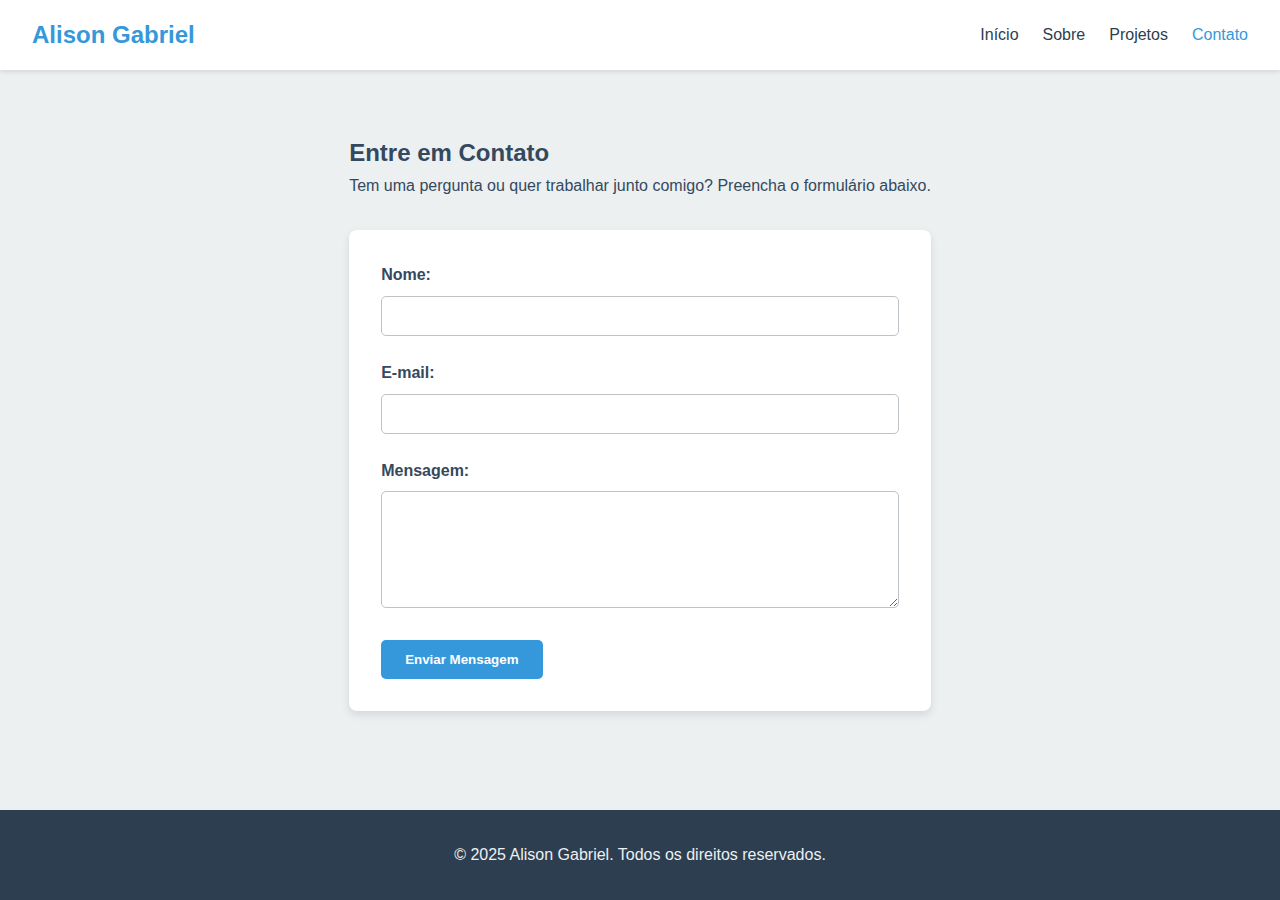
<file: contato.html>
<!DOCTYPE html>
<html lang="pt-BR">
<head>
    <meta charset="UTF-8">
    <meta name="viewport" content="width=device-width, initial-scale=1.0">
    <meta name="description" content="Entre em contato com Alison Gabriel para projetos, colaborações ou para simplesmente dizer um olá.">
    <title>Contato | Alison Gabriel</title>
    <link rel="stylesheet" href="style.css">
    <link rel="stylesheet" href="https://cdnjs.cloudflare.com/ajax/libs/font-awesome/6.5.1/css/all.min.css">
</head>
<body>
    <header>
        <nav class="navbar">
            <a href="index.html" class="logo">Alison Gabriel</a>
            <ul class="nav-menu">
                <li class="nav-item"><a href="index.html" class="nav-link">Início</a></li>
                <li class="nav-item"><a href="sobre.html" class="nav-link">Sobre</a></li>
                <li class="nav-item"><a href="projetos.html" class="nav-link">Projetos</a></li>
                <li class="nav-item"><a href="contato.html" class="nav-link">Contato</a></li>
            </ul>
            <div class="hamburger">
                <span class="bar"></span>
                <span class="bar"></span>
                <span class="bar"></span>
            </div>
        </nav>
    </header>

    <main class="container">
        <section class="contact-section">
            <h2>Entre em Contato</h2>
            <p>Tem uma pergunta ou quer trabalhar junto comigo? Preencha o formulário abaixo.</p>

            <!-- INÍCIO DO FORMULÁRIO -->
            <form 
              name="contact" 
              method="POST" 
              data-netlify="true"
              id="contactForm" 
              class="contact-form"
            >
                <!-- Campo oculto ESSENCIAL para o Netlify reconhecer o formulário enviado via JS -->
                <input type="hidden" name="form-name" value="contact" />
            
                <div class="form-group">
                    <label for="name">Nome:</label>
                    <input type="text" id="name" name="name" required>
                    <div class="error-message" id="nameError"></div>
                </div>
            
                <div class="form-group">
                    <label for="email">E-mail:</label>
                    <input type="email" id="email" name="email" required>
                    <div class="error-message" id="emailError"></div>
                </div>
            
                <div class="form-group">
                    <label for="message">Mensagem:</label>
                    <textarea id="message" name="message" rows="5" required></textarea>
                    <div class="error-message" id="messageError"></div>
                </div>
            
                <button type="submit" class="cta-button">Enviar Mensagem</button>
            
                <div id="formSuccess" class="success-message"></div>
            </form>
            <!-- FIM DO FORMULÁRIO -->
        </section>
    </main>
    
    <footer class="footer">
        <p>© 2025 Alison Gabriel. Todos os direitos reservados.</p>
    </footer>

    <script src="script.js"></script>
</body>
</html>
</file>
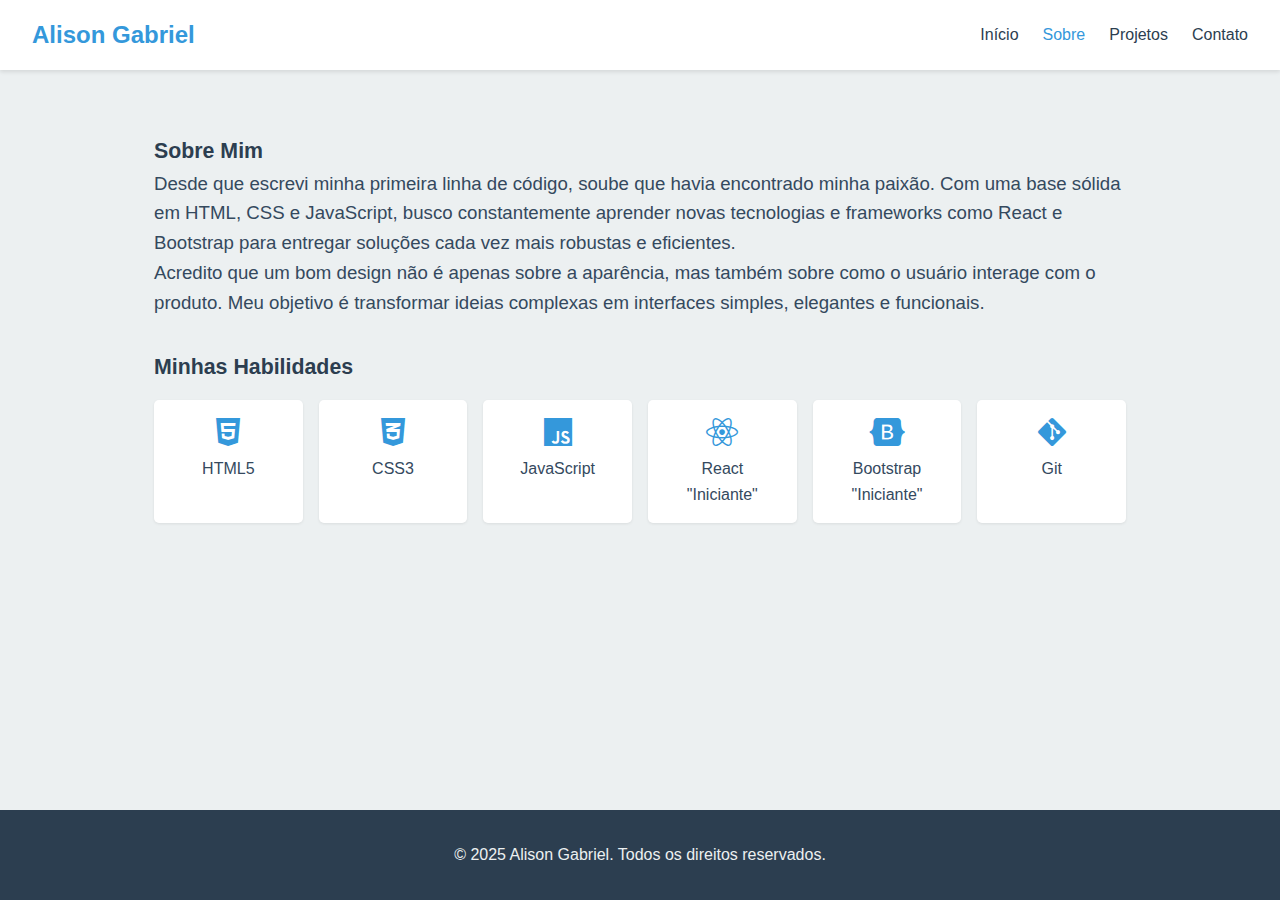
<file: sobre.html>
<!DOCTYPE html>
<html lang="pt-BR">
<head>
    <meta charset="UTF-8">
    <meta name="viewport" content="width=device-width, initial-scale=1.0">
    <meta name="description" content="Saiba mais sobre Alison Gabriel, suas habilidades em HTML5, CSS3, JavaScript, React e suas experiências como desenvolvedor Front-End.">
    <title>Sobre Mim | Alison Gabriel</title>
    <link rel="stylesheet" href="style.css">
    <link rel="stylesheet" href="https://cdnjs.cloudflare.com/ajax/libs/font-awesome/6.5.1/css/all.min.css">
</head>
<body>
    <header>
        <nav class="navbar">
            <a href="index.html" class="logo">Alison Gabriel</a>
            <ul class="nav-menu">
                <li class="nav-item"><a href="index.html" class="nav-link">Início</a></li>
                <li class="nav-item"><a href="sobre.html" class="nav-link active">Sobre</a></li>
                <li class="nav-item"><a href="projetos.html" class="nav-link">Projetos</a></li>
                <li class="nav-item"><a href="contato.html" class="nav-link">Contato</a></li>
            </ul>
            <div class="hamburger">
                <span class="bar"></span>
                <span class="bar"></span>
                <span class="bar"></span>
            </div>
        </nav>
    </header>

    <main class="container">
        <section class="about-section">
            <h2>Sobre Mim</h2>
            <p>Desde que escrevi minha primeira linha de código, soube que havia encontrado minha paixão. Com uma base sólida em HTML, CSS e JavaScript, busco constantemente aprender novas tecnologias e frameworks como React e Bootstrap para entregar soluções cada vez mais robustas e eficientes.</p>
            <p>Acredito que um bom design não é apenas sobre a aparência, mas também sobre como o usuário interage com o produto. Meu objetivo é transformar ideias complexas em interfaces simples, elegantes e funcionais.</p>
            <h3>Minhas Habilidades</h3>
            <div class="skills-grid">
                <div class="skill-card"><i class="fab fa-html5"></i> HTML5</div>
                <div class="skill-card"><i class="fab fa-css3-alt"></i> CSS3</div>
                <div class="skill-card"><i class="fab fa-js"></i> JavaScript</div>
                <div class="skill-card"><i class="fab fa-react"></i> React <br>"Iniciante"</div>
                <div class="skill-card"><i class="fab fa-bootstrap"></i> Bootstrap <br>"Iniciante"</div>
                <div class="skill-card"><i class="fab fa-git-alt"></i> Git</div>
            </div>
        </section>
    </main>

    <footer class="footer">
        <p>© 2025 Alison Gabriel. Todos os direitos reservados.</p>
    </footer>

    <script src="script.js"></script>
</body>
</html>
</file>
<file: style.css>
/* --- GERAL E VARIÁVEIS --- */
:root {
    --primary-color: #3498db;
    --secondary-color: #2c3e50;
    --background-color: #ecf0f1;
    --text-color: #34495e;
    --white-color: #ffffff;
    --light-gray-color: #bdc3c7;
    --error-color: #e74c3c;
    --success-color: #2ecc71;
}

* {
    margin: 0;
    padding: 0;
    box-sizing: border-box;
}

html {
    scroll-behavior: smooth;
}

body {
    font-family: 'Helvetica Neue', Arial, sans-serif;
    background-color: var(--background-color);
    color: var(--text-color);
    line-height: 1.6;
}

.container {
    max-width: 1100px;
    margin: 0 auto;
    padding: 4rem;
}

/* --- CABEÇALHO E NAVEGAÇÃO --- */
.navbar {
    display: flex;
    justify-content: space-between;
    align-items: center;
    background-color: var(--white-color);
    padding: 1rem 2rem;
    box-shadow: 0 2px 4px rgba(0,0,0,0.1);
    position: sticky;
    top: 0;
    z-index: 100;
}

.logo {
    font-size: 1.5rem;
    font-weight: bold;
    color: var(--primary-color);
    text-decoration: none;
}

.nav-menu {
    display: flex;
    list-style: none;
}

.nav-item {
    margin-left: 1.5rem;
}

.nav-link {
    text-decoration: none;
    color: var(--secondary-color);
    font-weight: 500;
    transition: color 0.3s ease;
}

.nav-link:hover, .nav-link.active {
    color: var(--primary-color);
}

.hamburger {
    display: none;
    cursor: pointer;
}

.bar {
    display: block;
    width: 25px;
    height: 3px;
    margin: 5px auto;
    background-color: var(--secondary-color);
    transition: all 0.3s ease-in-out;
}

/* --- RODAPÉ --- */
.footer {
    background-color: var(--secondary-color);
    color: var(--background-color);
    text-align: center;
    padding: 2rem;
    margin-top: auto; /* Garante que o rodapé fique no final */
}

.social-links a {
    color: var(--background-color);
    margin: 0 0.5rem;
    font-size: 1.5rem;
    transition: color 0.3s ease;
}
.social-links a:hover {
    color: var(--primary-color);
}

/* --- BOTÕES E ELEMENTOS COMUNS --- */
.cta-button {
    display: inline-block;
    background-color: var(--primary-color);
    color: var(--white-color);
    padding: 12px 24px;
    border-radius: 5px;
    text-decoration: none;
    font-weight: bold;
    border: none;
    cursor: pointer;
    transition: background-color 0.3s ease;
}

.cta-button:hover {
    background-color: #2980b9;
}

/* --- PÁGINA INICIAL --- */
body {
    display: flex;
    flex-direction: column;
    min-height: 100vh;
}
.main-home {
    flex-grow: 1;
    display: flex;
    align-items: center;
    justify-content: center;
    text-align: center;
    padding: 2rem;
}

.hero h1 {
    font-size: 3rem;
    color: var(--secondary-color);
    margin-bottom: 1rem;
}

.hero p {
    font-size: 1.2rem;
    max-width: 600px;
    margin: 0 auto 2rem;
}

/* --- PÁGINA SOBRE --- */
.about-section p  {
    font-size: 14pt;
}
.about-section h2 {
    font-size: 16pt;
    color: var(--secondary-color);
}
.about-section h3  {
    font-size: 16pt;
    margin-top: 2rem;
    margin-bottom: 1rem;
    color: var(--secondary-color);
}
.skills-grid {
    display: grid;
    grid-template-columns: repeat(auto-fit, minmax(120px, 1fr));
    gap: 1rem;
}
.skill-card {
    background: var(--white-color);
    padding: 1rem;
    border-radius: 5px;
    text-align: center;
    box-shadow: 0 1px 3px rgba(0,0,0,0.08);
}
.skill-card i {
    font-size: 2rem;
    color: var(--primary-color);
    margin-bottom: 0.5rem;
    display: block;
}

/* --- PÁGINA PROJETOS --- */
.projects-grid {
    display: grid;
    grid-template-columns: repeat(auto-fit, minmax(300px, 1fr));
    gap: 2rem;
}
.project-card {
    background: var(--white-color);
    border-radius: 8px;
    overflow: hidden;
    box-shadow: 0 4px 8px rgba(0,0,0,0.1);
    transition: transform 0.3s ease, box-shadow 0.3s ease;
}
.project-card:hover {
    transform: translateY(-5px);
    box-shadow: 0 6px 12px rgba(0,0,0,0.15);
}
.project-card img {
    width: 100%;
    height: auto;
    display: block;
}
.project-card h3 {
    color: var(--secondary-color);
    margin: 1rem 1.5rem 0.5rem;
}
.project-card p {
    margin: 0 1.5rem 1rem;
}
.project-link {
    display: inline-block;
    margin: 0 1.5rem 1.5rem;
    color: var(--primary-color);
    text-decoration: none;
    font-weight: bold;
}

/* --- PÁGINA CONTATO --- */
.contact-form {
    max-width: 600px;
    margin: 2rem auto;
    background-color: var(--white-color);
    padding: 2rem;
    border-radius: 8px;
    box-shadow: 0 4px 8px rgba(0,0,0,0.1);
}
.form-group {
    margin-bottom: 1.5rem;
}
.form-group label {
    display: block;
    margin-bottom: 0.5rem;
    font-weight: bold;
}
.form-group input,
.form-group textarea {
    width: 100%;
    padding: 10px;
    border: 1px solid var(--light-gray-color);
    border-radius: 5px;
    font-size: 1rem;
}
.form-group input:focus,
.form-group textarea:focus {
    outline: none;
    border-color: var(--primary-color);
}

.error-message {
    color: var(--error-color);
    font-size: 0.875rem;
    margin-top: 0.25rem;
    display: none; /* Oculto por padrão */
}

.success-message {
    color: var(--success-color);
    background-color: #eafaf1;
    border: 1px solid var(--success-color);
    padding: 1rem;
    border-radius: 5px;
    margin-top: 1rem;
    text-align: center;
    display: none; /* Oculto por padrão */
}

/* --- RESPONSIVIDADE --- */
@media(max-width: 768px) {
    .nav-menu {
        position: fixed;
        left: -100%;
        top: 68px; /* Altura da navbar */
        flex-direction: column;
        background-color: var(--white-color);
        width: 100%;
        text-align: center;
        transition: 0.3s;
        box-shadow: 0 10px 27px rgba(0, 0, 0, 0.05);
    }
    
    .nav-menu.active {
        left: 0;
    }

    .nav-item {
        margin: 1.5rem 0;
    }

    .hamburger {
        display: block;
    }

    .hamburger.active .bar:nth-child(2) {
        opacity: 0;
    }

    .hamburger.active .bar:nth-child(1) {
        transform: translateY(8px) rotate(45deg);
    }

    .hamburger.active .bar:nth-child(3) {
        transform: translateY(-8px) rotate(-45deg);
    }

    .hero h1 {
        font-size: 2.5rem;
    }
}
</file>
